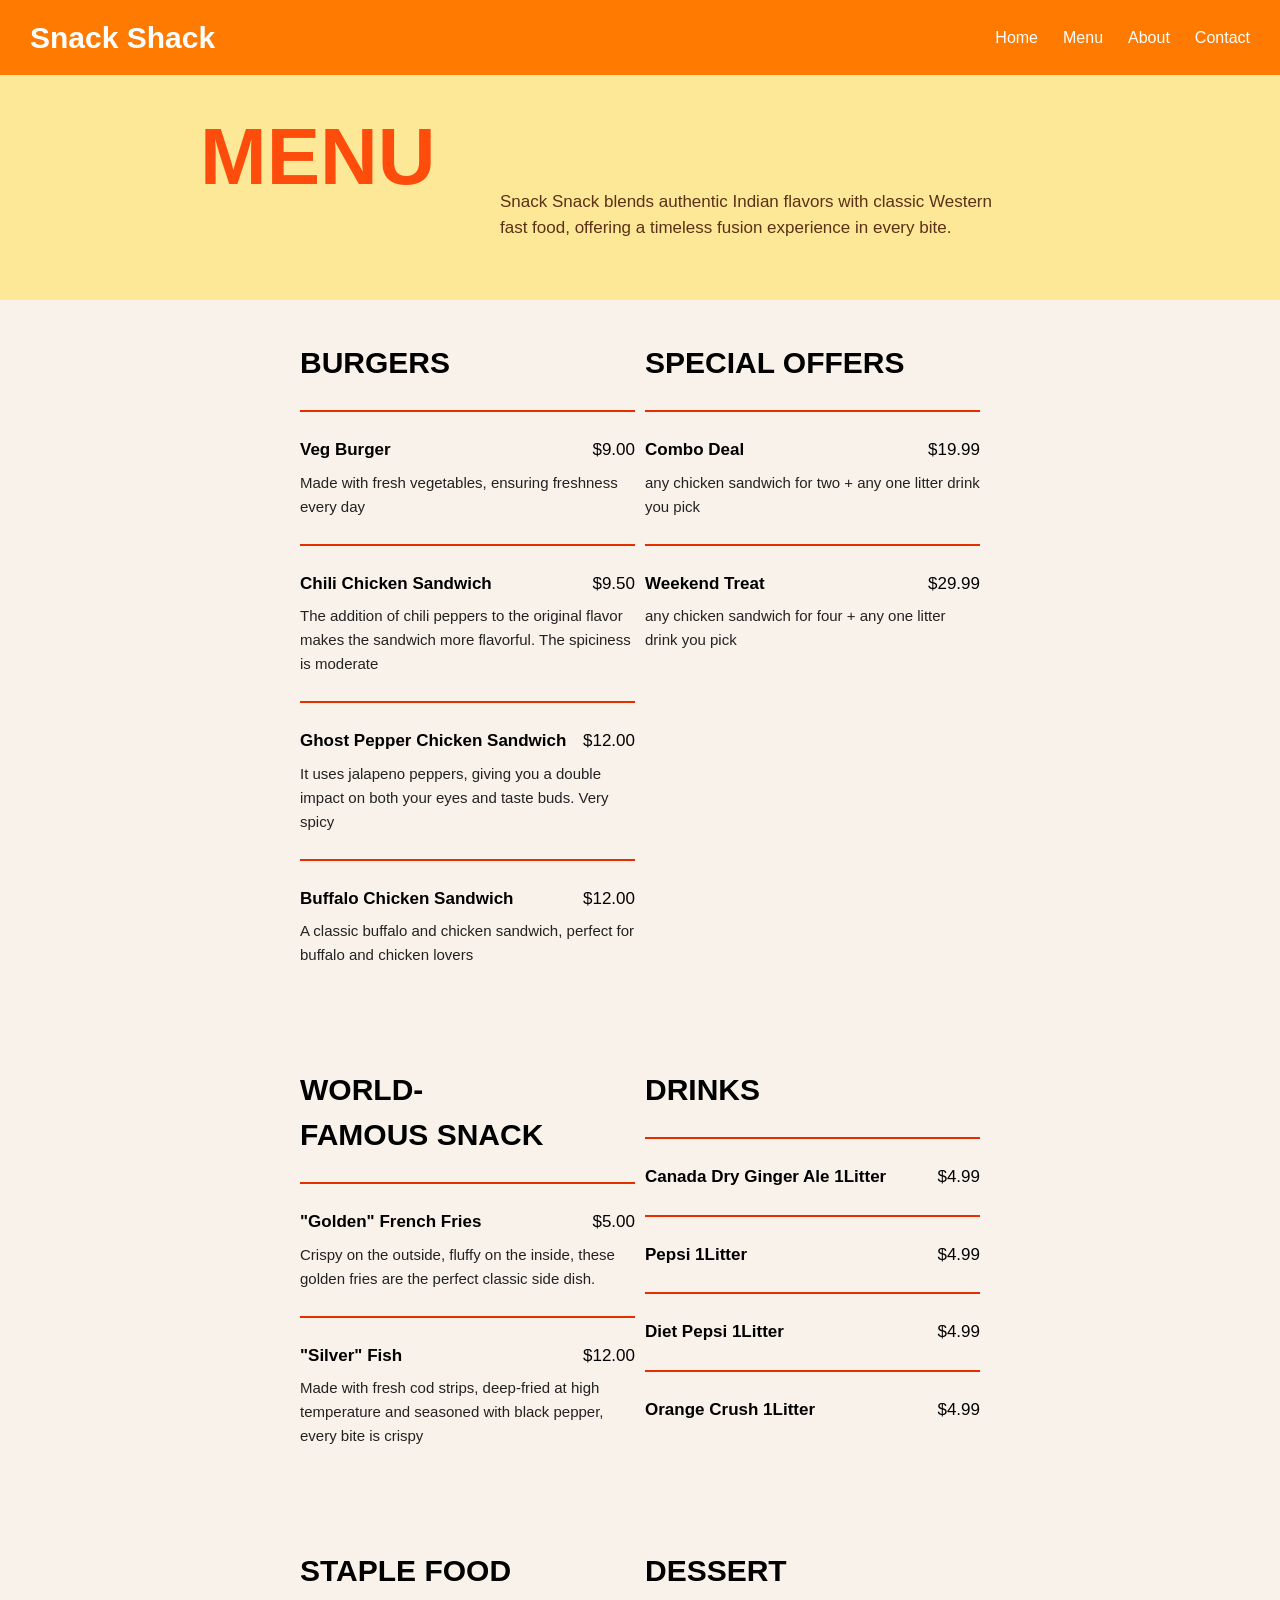
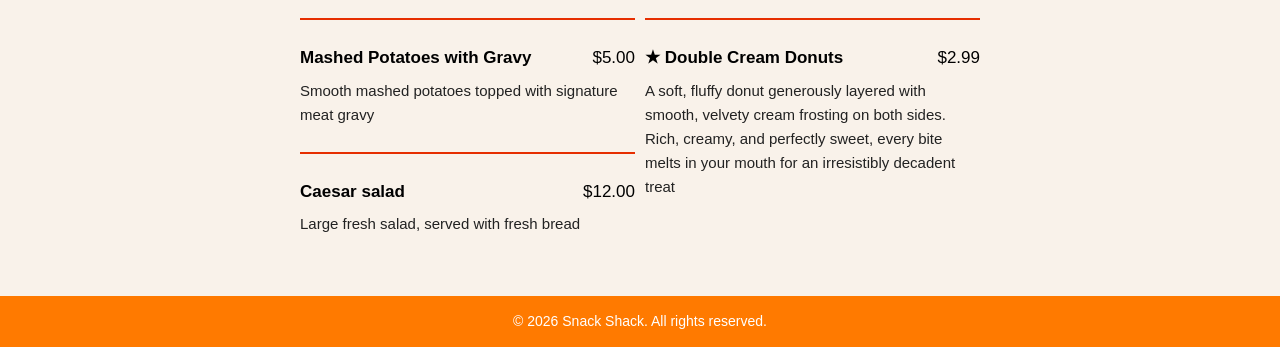
<file: menu.html>
<!DOCTYPE html>
<html lang="en">

<head>
    <meta charset="UTF-8">
    <meta name="viewport" content="width=device-width, initial-scale=1.0">
    <link rel="icon" href="./assets/media/cartoon-11551057788bw864qbup7.png" type="image/x-icon">
    <title>Home Page</title>
    <link rel="stylesheet" href="./assets/style/menu.css" media="all">
    <script type="module" src="./assets/script/script.js"></script>
</head>

<body>
    <header class="header">
        <div class="logo-container">
            <h1 class="site-name">Snack Shack</h1>
        </div>
        <nav class="nav">
            <ul class="nav-list">
                <li class="nav-item"><a href="./index.html">Home</a></li>
                <li class="nav-item"><a href="./menu.html">Menu</a></li>
                <li class="nav-item"><a href="./about.html">About</a></li>
                <li class="nav-item"><a href="./index.html#contact">Contact</a></li>
            </ul>
        </nav>
    </header>

    <header class="menu-header">
        <h1>MENU</h1>
        <h3>Snack Snack blends authentic Indian flavors with classic Western fast food, offering a timeless fusion experience in every bite.</h3>
    </header>

    <main class="menu-container">
        <section class="menu-section">
            <h2>Burgers</h2>
            <div class="divider"></div>


            <div class="menu-item">
                <div class="item-header">
                    <h3>Veg Burger</h3>
                    <span class="price">$9.00</span>
                </div>
                <p class="item-desc">Made with fresh vegetables, ensuring freshness every day</p>
            </div>

            <div class="divider"></div>

            <div class="menu-item">
                <div class="item-header">
                    <h3>Chili Chicken Sandwich</h3>
                    <span class="price">$9.50</span>
                </div>
                <p class="item-desc">The addition of chili peppers to the original flavor makes the sandwich more
                    flavorful. The spiciness is moderate</p>
            </div>

            <div class="divider"></div>

            <div class="menu-item">
                <div class="item-header">
                    <h3>Ghost Pepper Chicken Sandwich</h3>
                    <span class="price">$12.00</span>
                </div>
                <p class="item-desc">It uses jalapeno peppers, giving you a double impact on both your eyes and taste
                    buds. Very spicy</p>
            </div>

            <div class="divider"></div>


            <div class="menu-item">
                <div class="item-header">
                    <h3>Buffalo Chicken Sandwich</h3>
                    <span class="price">$12.00</span>
                </div>
                <p class="item-desc">A classic buffalo and chicken sandwich, perfect for buffalo and chicken lovers</p>
            </div>
        </section>


        <section class="menu-section">
            <h2>SPECIAL OFFERS</h2>
            <div class="divider"></div>


            <div class="menu-item">
                <div class="item-header">
                    <h3>Combo Deal</h3>
                    <span class="price">$19.99</span>
                </div>
                <p class="item-desc">any chicken sandwich for two + any one litter drink you pick </p>
            </div>

            <div class="divider"></div>


            <div class="menu-item">
                <div class="item-header">
                    <h3>Weekend Treat</h3>
                    <span class="price">$29.99</span>
                </div>
                <p class="item-desc">any chicken sandwich for four + any one litter drink you pick</p>
            </div>
        </section>
    </main>

    <main class="menu-container">
        <section class="menu-section">
            <h2>World-famous Snack</h2>
            <div class="divider"></div>

            <div class="menu-item">
                <div class="item-header">
                    <h3>"Golden" French Fries</h3>
                    <span class="price">$5.00</span>
                </div>
                <p class="item-desc">Crispy on the outside, fluffy on the inside, these golden fries are the perfect classic side dish.</p>
            </div>

            <div class="divider"></div>


            <div class="menu-item">
                <div class="item-header">
                    <h3>"Silver" Fish</h3>
                    <span class="price">$12.00</span>
                </div>
                <p class="item-desc">Made with fresh cod strips, deep-fried at high temperature and seasoned with black
                    pepper, every bite is crispy</p>
            </div>
        </section>


        <section class="menu-section">
            <h2>Drinks</h2>
            <div class="divider"></div>


            <div class="menu-item">
                <div class="item-header">
                    <h3>Canada Dry Ginger Ale 1Litter</h3>
                    <span class="price">$4.99</span>
                </div>
            </div>

            <div class="divider"></div>


            <div class="menu-item">
                <div class="item-header">
                    <h3>Pepsi 1Litter</h3>
                    <span class="price">$4.99</span>
                </div>
            </div>

            <div class="divider"></div>


            <div class="menu-item">
                <div class="item-header">
                    <h3>Diet Pepsi 1Litter</h3>
                    <span class="price">$4.99</span>
                </div>
            </div>

            <div class="divider"></div>

            <div class="menu-item">
                <div class="item-header">
                    <h3>Orange Crush 1Litter</h3>
                    <span class="price">$4.99</span>
                </div>
            </div>
        </section>

    </main>

    <main class="menu-container">
        <section class="menu-section">
            <h2>Staple Food</h2>
            <div class="divider"></div>


            <div class="menu-item">
                <div class="item-header">
                    <h3>Mashed Potatoes with Gravy</h3>
                    <span class="price">$5.00</span>
                </div>
                <p class="item-desc">Smooth mashed potatoes topped with signature meat gravy</p>
            </div>

            <div class="divider"></div>


            <div class="menu-item">
                <div class="item-header">
                    <h3>Caesar salad</h3>
                    <span class="price">$12.00</span>
                </div>
                <p class="item-desc">Large fresh salad, served with fresh bread</p>
            </div>
        </section>


        <section class="menu-section">
            <h2>Dessert</h2>
            <div class="divider"></div>


            <div class="menu-item">
                <div class="item-header">
                    <h3>★ Double Cream Donuts</h3>
                    <span class="price">$2.99</span>
                </div>
                <p class="item-desc">A soft, fluffy donut generously layered with smooth, velvety cream frosting on both
                    sides.
                    Rich, creamy, and perfectly sweet, every bite melts in your mouth for an irresistibly decadent treat
                </p>
            </div>
        </section>

    </main>

    <footer>
        <div class="footer-bottom">
            <p>©  2026 Snack Shack. All rights reserved.</p>
        </div>
    </footer>
</body>

</html>
</file>
<file: assets/style/menu.css>
@charset "utf-8";
@import './reset.css';
@import './joint.css';

.header {
    display: flex;
    justify-content: space-between;
    align-items: center;
    background-color: #ff7a00;
    padding: 15px 30px;
    color: white;
}

.logo-container {
    display: flex;
    align-items: center;
}

.site-name {
    font-size: 30px;
    font-weight: bold;
}

.nav-list {
    display: flex;
    list-style: none;
}

.nav-item {
    margin-left: 25px;
}

.nav-item a {
    text-decoration: none;
    color: white;
    font-weight: 500;
    transition: 0.3s;
}

.nav-item a:hover {
    color: #000;
}

.menu-header {
    background-color: #fce896;
    padding: 6rem 0;
    text-align: left;

}

.menu-header h1 {
    color: #fd4c0b;
    font-size: 10rem;
    font-weight: 900;
    line-height: 1.3;
    margin-left: 500px;
    margin-top: -30px;
}

.menu-header h3 {
    color: #5b3118;
    font-size: 1.7rem;
    font-weight: 500;
    line-height: 1.5;
    margin-left: 500px;
    margin-top: -20px;
}

.menu-container {
    background-color: rgb(249,242,234);
    display: flex;
    justify-content: space-around;
    padding: 4rem 40rem;
    gap: 1rem;
}

.menu-section {
    flex: 1;
    max-width: 400px;
}

.menu-section h2 {
    font-size: 3rem;
    font-weight: 900;
    color: #000000;
    margin-bottom: 1rem;
    text-transform: uppercase;
}

.divider {
    height: 2px;
    background-color: #e62e00;
    margin: 2.5rem 0;
}

.menu-item {
    margin-bottom: 2rem;
}

.item-header {
    display: flex;
    justify-content: space-between;
    align-items: baseline;
    margin-bottom: 0.8rem;
}

.item-header h3 {
    font-size: 1.7rem;
    font-weight: 700;
    color: #000000;
}

.price {
    font-size: 1.7rem;
    font-weight: 500;
    color: #000000;
}

.item-desc {
    font-size: 1.5rem;
    line-height: 1.6;
    color: #222222;
}

footer {
    background-color: #ff7a00;
    color: white;
    text-align: center;
    padding: 15px;
}

.footer-bottom p {
    font-size: 14px;
}

@media (max-width: 768px) {
    .site-name {
        font-size: 20px;
    }

    .menu-header h1 {
        font-size: 3rem;
        margin-left: 100px;
    }

    .menu-header h3 {
    color: #5b3118;
    font-size: 1.7rem;
    font-weight: 500;
    line-height: 1.5;
    margin-left: 100px;
    margin-top: 40px;
    }


    .menu-container {
        flex-direction: column;
        align-items: center;
        padding: 4rem 10rem;
    }

    .nav-item {
        margin-left: 10px;
    }
}

@media (min-width: 1200px) {
    .menu-container {
        padding: 4rem 30rem;
        flex-direction: row;
    }

    .menu-header h1 {
        font-size: 8rem;
        margin-left: 200px;
    }
}

@media (max-width: 1199px) and (min-width: 769px) {
    .menu-container {
        padding: 3rem 20rem;
        flex-wrap: wrap;
        justify-content: center;
    }

    .menu-section {
        flex: 1 1 45%;
    }

    .menu-header {
        text-align: center;
    }

    .menu-header h1 {
        font-size: 5rem;
        margin: 0;
    }

    .menu-header h3 {
    color: #5b3118;
    font-size: 1.7rem;
    font-weight: 500;
    line-height: 1.5;
    margin-left: 100px;
    margin-top: 40px;
    }
}
</file>
